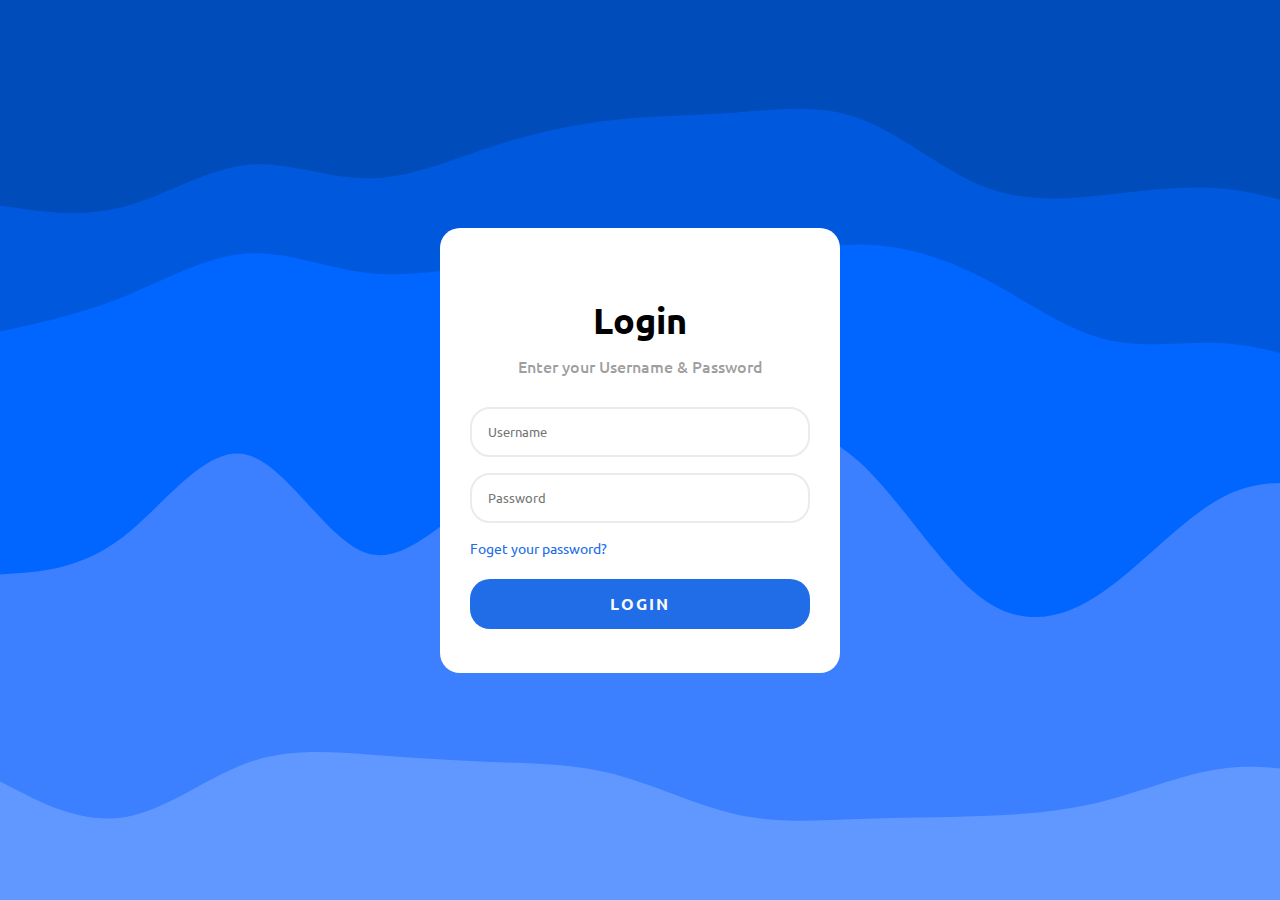
<file: view/Login/index.html>
<!DOCTYPE html>
<html lang="en">
<head>
    <meta charset="UTF-8">
    <meta name="viewport" content="width=device-width, initial-scale=1.0">
    
    <link rel="stylesheet" href="style.css">
    <title>Login</title>

</head>
<body>
    <div class  = "login-main">
        <h2>Login</h2>
        <h3>Enter your Username & Password</h3>

        <form class="login-form">
            <input type="text" placeholder="Username">
            <input type="password" placeholder="Password">
            <a href="#">Foget your password?</a>
            <button type="submit">LOGIN</button>
        </form>
        
    </div>
</body>
</html>
</file>
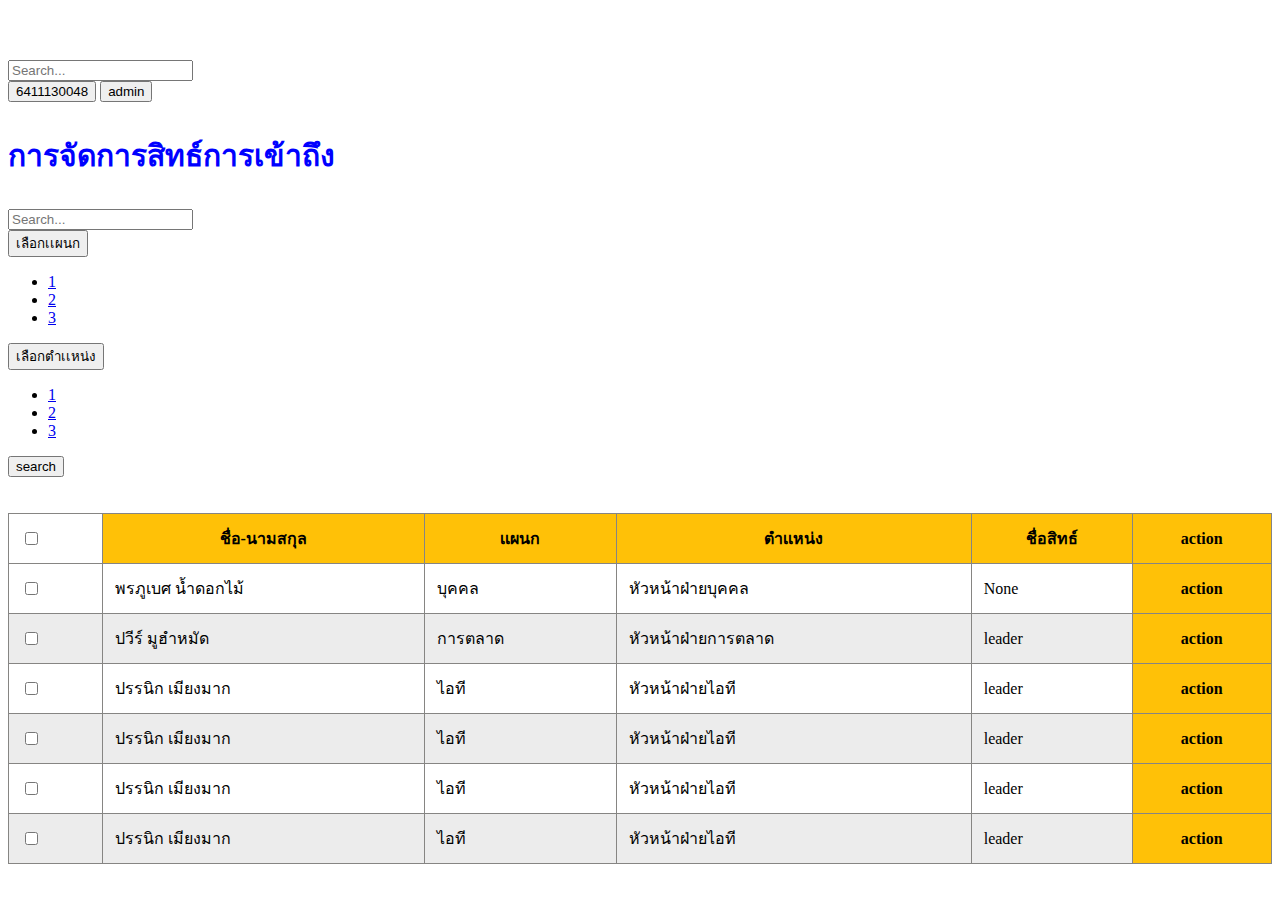
<file: view/permission/pu.html>
<!DOCTYPE html>
<html>
<head>
    <link href="https://cdn.jsdelivr.net/npm/bootstrap@5.0.2/dist/css/bootstrap.min.css" 
    rel="stylesheet" integrity="sha384-EVSTQN3/azprG1Anm3QDgpJLIm9Nao0Yz1ztcQTwFspd3yD65VohhpuuCOmLASjC" crossorigin="anonymous">
    <script src="https://cdn.jsdelivr.net/npm/bootstrap@5.0.2/dist/js/bootstrap.bundle.min.js" 
    integrity="sha384-MrcW6ZMFYlzcLA8Nl+NtUVF0sA7MsXsP1UyJoMp4YLEuNSfAP+JcXn/tWtIaxVXM" crossorigin="anonymous"></script>
    <style>
      table {
          border-collapse: collapse;
          width: 100%;
      }
      th {
          text-align: center;
          background-color: #ffc107;
          color: #000000;
      }
      td,
      th {
          border: 1px solid #868583;
          padding: 12px;
      }
      tr:nth-child(even) {
          background-color: #ececec;
      }
  </style>
</head>
<body>
    <nav class="navbar navbar-expand-sm  "></nav>
    <header class="p-3 bg-primary text-light">
        <div class="container">
          <div class="d-flex flex-wrap align-items-center justify-content-center justify-content-lg-start">
            <a href="/" class="d-flex align-items-center mb-2 mb-lg-0 text-light text-decoration-none">
              <svg class="bi me-2" width="40" height="32" role="img" aria-label="Bootstrap"><use xlink:href="#bootstrap"></use></svg>
            </a>
    
            <ul class="nav col-12 col-lg-auto me-lg-auto mb-2 justify-content-center mb-md-0">
              
            </ul>
    
            <form class="col-12 col-lg-auto mb-3 mb-lg-0 me-lg-3">
              <input type="search" class="form-control form-control-dark" placeholder="Search..." aria-label="Search">
            </form>
    
            <div class="text-end">
                <button type="button" class="btn btn-warning">6411130048</button>
              <button type="button" class="btn btn-warning">admin</button>
            </div>           
          </div>
        </div>

      </header>
      
      
    
        <main>
          <div class="container">
        
            <h1 style="font-size:30px"><p style="color:blue">การจัดการสิทธ์การเข้าถึง</p></h1>
            <header class="py-3 mb-3 border-bottom">
              
            
                  <div class="d-flex align-items-center">
                    <form class="w-100 me-3" role="search">
                      <input type="search" class="form-control" placeholder="Search..." aria-label="Search">
                    </form>
            
                    
                    </div>
                  </div>
                </div>
                
              </header>
           
        </main>
        <div class="container">
        <div class="dropdown">
            <button class="btn btn-secondary dropdown-toggle" type="button" id="dropdownMenuButton1" data-bs-toggle="dropdown" aria-expanded="false">
          เลือกเเผนก
            </button>
            <ul class="dropdown-menu" aria-labelledby="dropdownMenuButton1">
              <li><a class="dropdown-item" href="#">1</a></li>
              <li><a class="dropdown-item" href="#">2</a></li>
              <li><a class="dropdown-item" href="#">3</a></li>
            </ul>
            
                <button class="btn btn-secondary dropdown-toggle" type="button" id="dropdownMenuButton1" data-bs-toggle="dropdown" aria-expanded="false">
            เลือกตำเเหน่ง
                </button>
                <ul class="dropdown-menu" aria-labelledby="dropdownMenuButton1">
                  <li><a class="dropdown-item" href="#">1</a></li>
                  <li><a class="dropdown-item" href="#">2</a></li>
                  <li><a class="dropdown-item" href="#">3</a></li>
                </ul>
                <button type="button" class="btn btn-primary">search</button>
            </div>
            <br><br>
          </div>
          <div class="container">
        
            <table class="table">
                <thead>
                  <tr>
                    <td><input type="checkbox" /></td>
                    <th scope="col">ชื่อ-นามสกุล </th>
                    <th scope="col">เเผนก</th>
                    <th scope="col">ตำเเหน่ง</th>
                    <th scope="col">ชื่อสิทธ์</th>
                    <th scope="col">action</th>
                  </tr>
                </thead>
                <tbody>
                  <tr>
                    <td><input type="checkbox" /></td>
                    <td>พรภูเบศ น้ำดอกไม้</td>
                    <td>บุคคล</td>
                    <td>หัวหน้าฝ่ายบุคคล</td>
                    <td>None</td>
                    <th scope="col">action</th>
                  </tr>
                  <tr>
                    <td><input type="checkbox" /></td>
                    <td>ปวีร์ มูฮำหมัด</td>
                    <td>การตลาด</td>
                    <td>หัวหน้าฝ่ายการตลาด</td>
                    <td>leader</td>
                    <th scope="col">action</th>
                  </tr>
                  
                  <tr>
                    <td><input type="checkbox" /></td>
                    <td>ปรรนิก เมียงมาก</td>
                    <td>ไอที</td>
                    <td>หัวหน้าฝ่ายไอที</td>
                    <td>leader</td>
                    <th scope="col">action</th>
                  </tr>
                  <tr>
                    <td><input type="checkbox" /></td>
                    <td>ปรรนิก เมียงมาก</td>
                    <td>ไอที</td>
                    <td>หัวหน้าฝ่ายไอที</td>
                    <td>leader</td>
                    <th scope="col">action</th>
                  </tr>
                  <tr>
                    <td><input type="checkbox" /></td>
                    <td>ปรรนิก เมียงมาก</td>
                    <td>ไอที</td>
                    <td>หัวหน้าฝ่ายไอที</td>
                    <td>leader</td>
                    <th scope="col">action</th>
                  </tr>
                  <tr>
                    <td><input type="checkbox" /></td>
                    <td>ปรรนิก เมียงมาก</td>
                    <td>ไอที</td>
                    <td>หัวหน้าฝ่ายไอที</td>
                    <td>leader</td>
                    <th scope="col">action</th>
                  </tr>
                  
                  
                </tbody>
              </table>
                    
                    </div>
                  </div>
          
        
        
      </main>
      
</body>

</html>
</file>
<file: view/Login/style.css>
@import url('https://fonts.googleapis.com/css2?family=Ubuntu:ital,wght@0,300;0,400;1,300&display=swap');

*{
    box-sizing: border-box;
}

html , body , .wrapper{
    height: 100%;
}

body{
    display: grid;
    place-items: center;
    margin: 0;
    padding: 0 24px;
    background-image: url("backlground.svg");
    background-repeat: no-repeat;
    background-size: cover;
    font-family: "Ubuntu";
    color: #000;
    animation: rotate 6s infinite alternate linear;
}

.login-main{
    position: relative;
    z-index: 3;
    width: 100%;
    margin: 0 20px;
    padding: 70px 30px 44px;
    border-radius: 1.25rem;
    background: #fff;
    text-align: center;

}

.login-main > h2{
    font-size: 36px;
    font-weight: 600;
    margin: 0 0 12px;
}

.login-main > h3 {
    color: rgba(0,0,0,0.38);
    font-size: 1rem;
    font-weight: 500;
    margin: 0 0 30px;
}

.login-form{
    width: 100%;
    margin: 0;
    display: grid;
    gap: 16px;
}

.login-form > input , .login-form > button{
    width: 100%;
    height: 50px;
}

.login-form > input{
    border: 2px solid #ebebeb;
    font-family: inherit;
    font-size: 15 px;
    padding: 0 16px;
    border-radius: 1.25rem;
    transition: all 0.375s;
}

.login-form > input:hover{
    border: 2px solid #10449A;
}

.login-form > button{
    cursor: pointer;
    width:100%;
    padding: 0 16px;
    border-radius: 1.25rem;
    background: #216ce7;
    color: #f9f9f9;
    border: 0;
    font-family: inherit;
    font-size: 1rem;
    font-weight: 600;
    text-align: center;
    letter-spacing: 2px;
    transition: all 0.375s;
}

.login-form > button:hover{
    background: #10449A;
}

.login-form >a{
    color: #216ce7;
    font-size: 0.9rem;
    text-align: left;
    text-decoration: none;
    margin-bottom: 6px;
    transition: all 0.375s;
}

.login-form > a:hover{
    color: #104494;
}

@keyframes rotate{
    100%{
        background-position: 15% 50%;
    }
}

@media(width >= 500px){
    body{
        padding: 0;
    }
    .login-main{
        margin: 0;
        width: 400px;
    }
}
</file>
